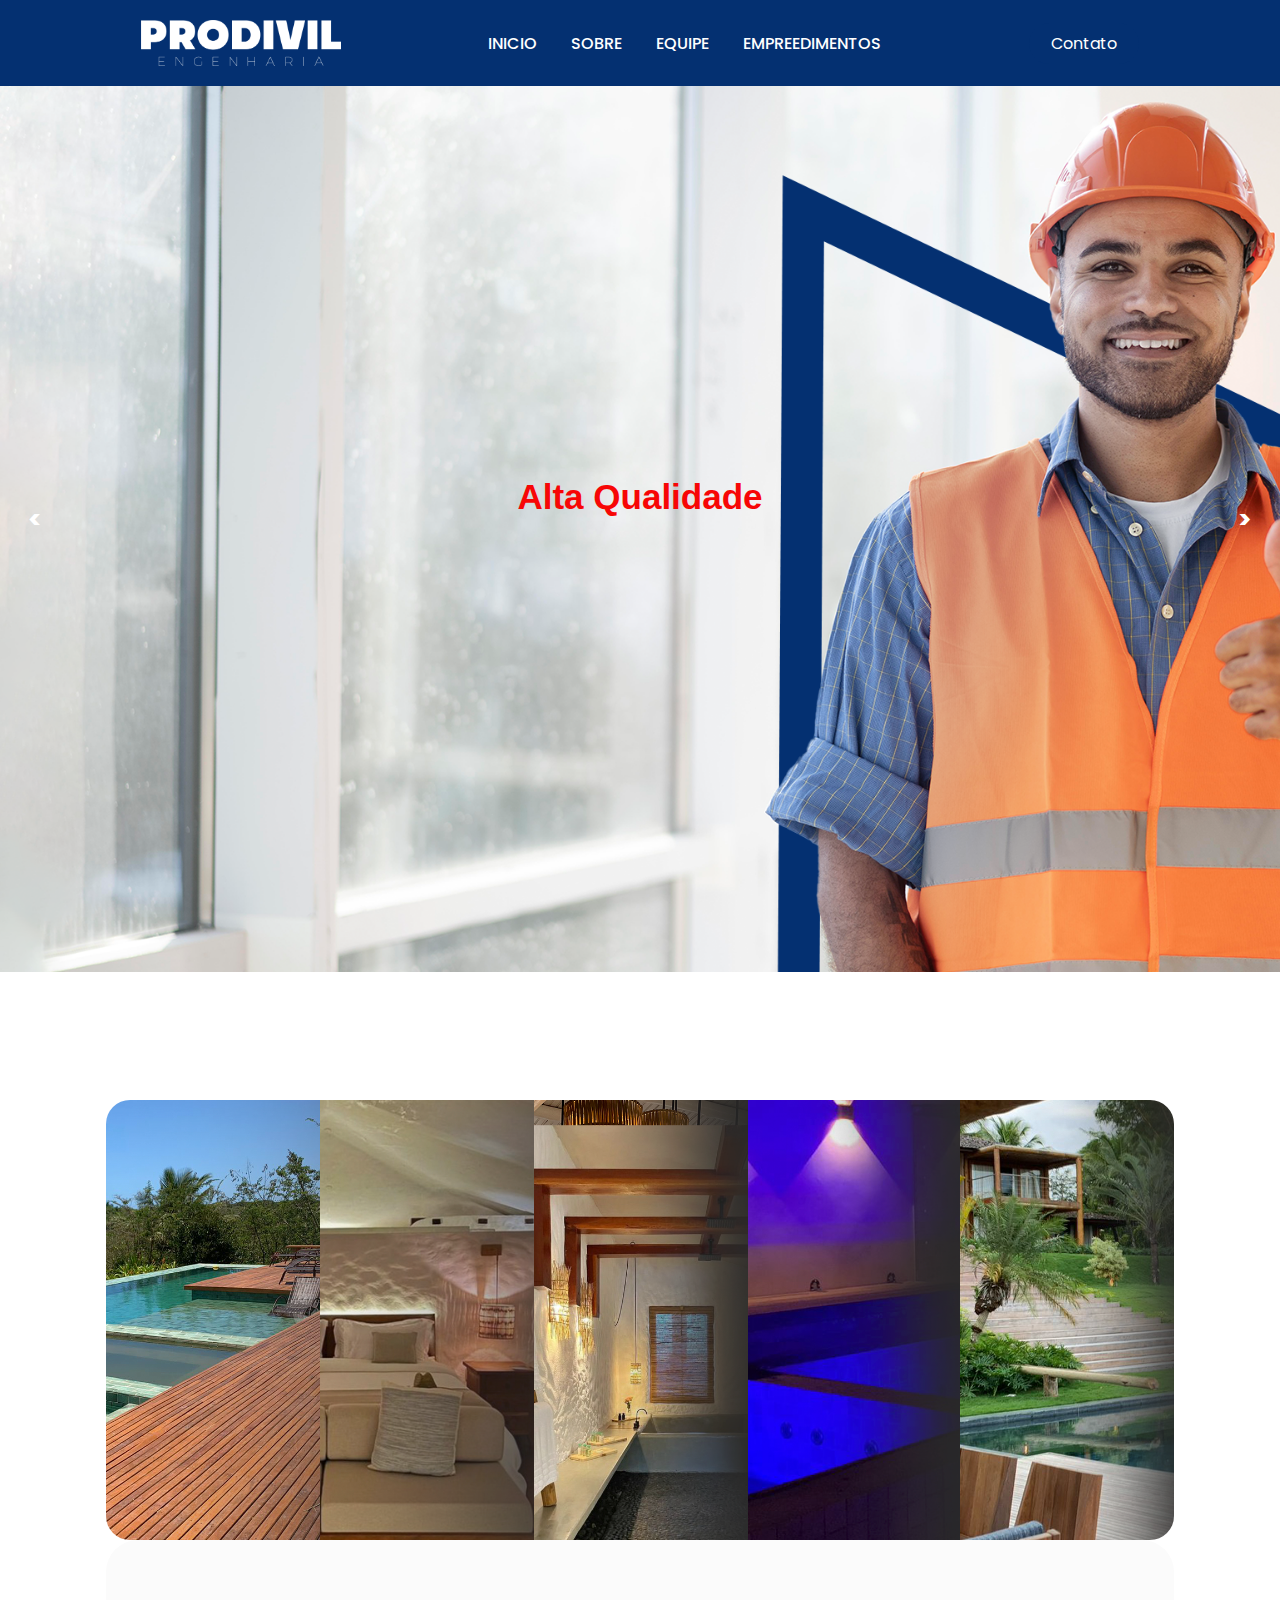
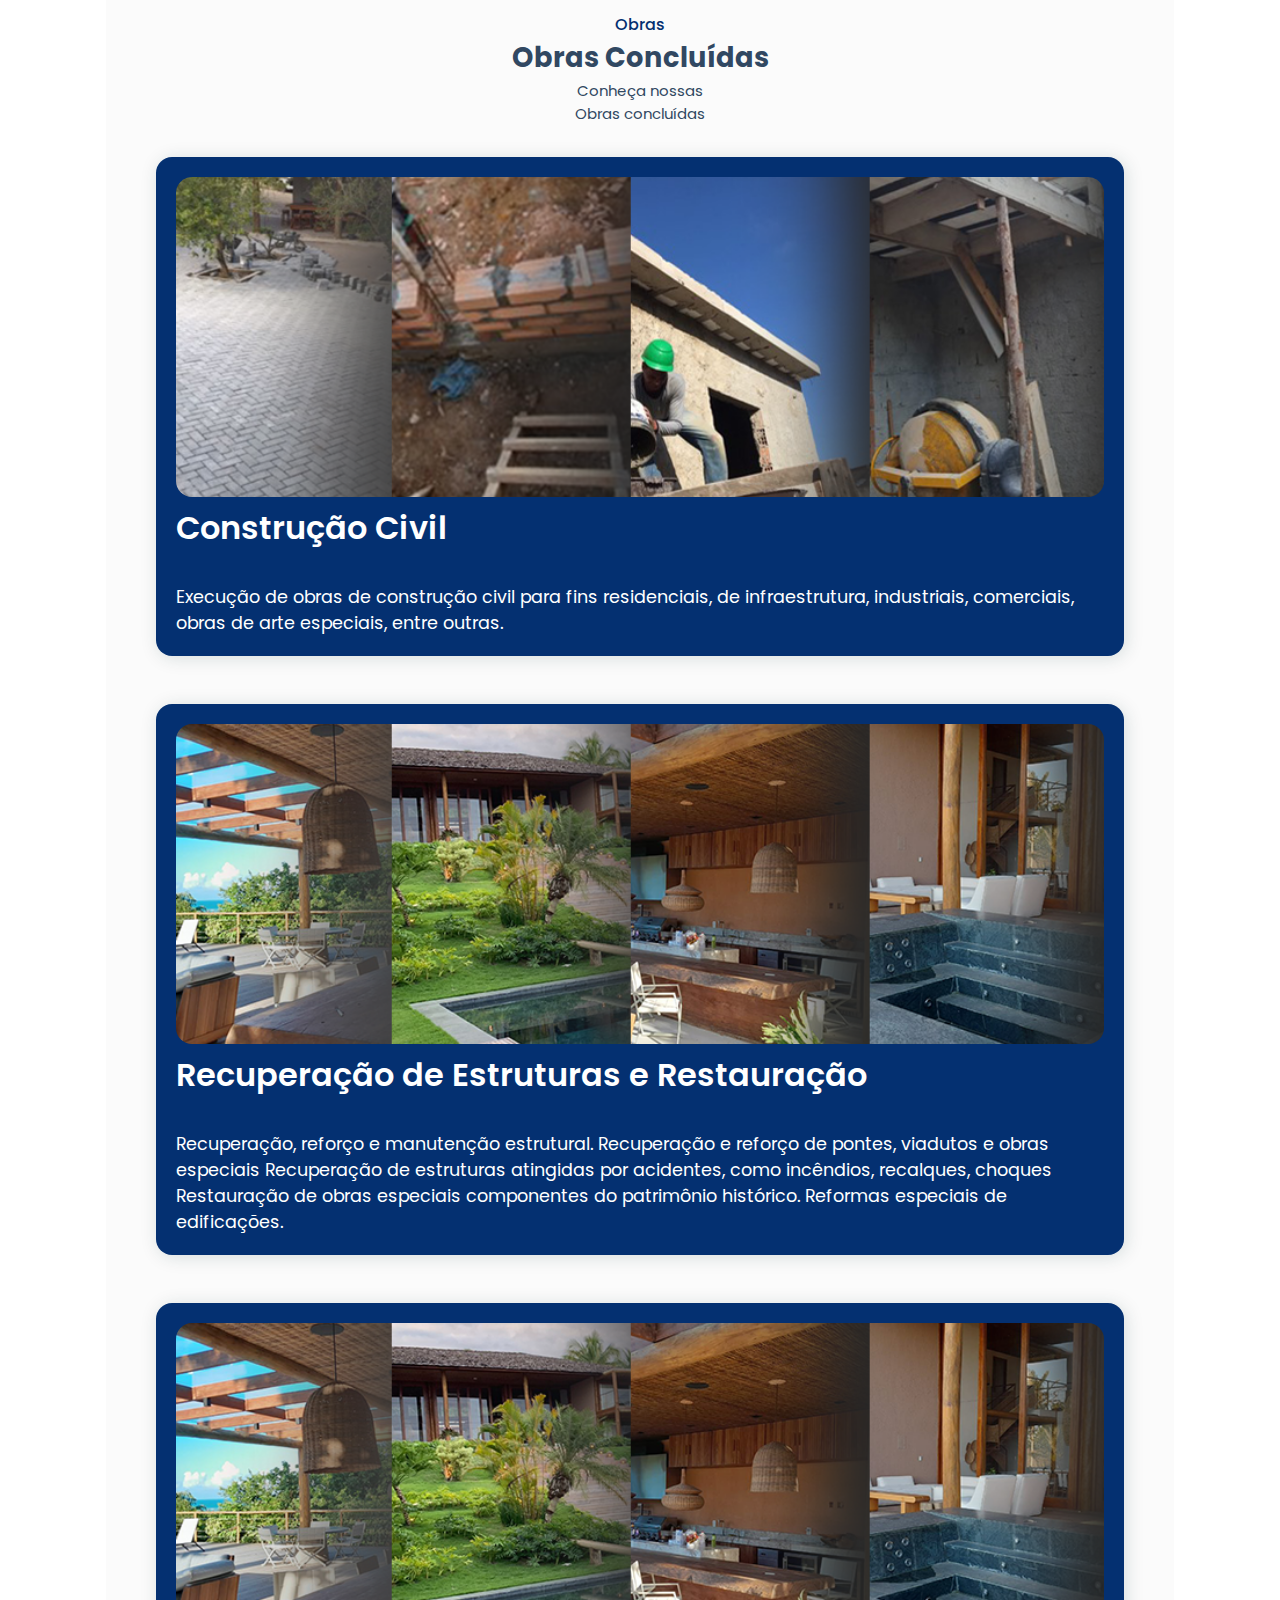
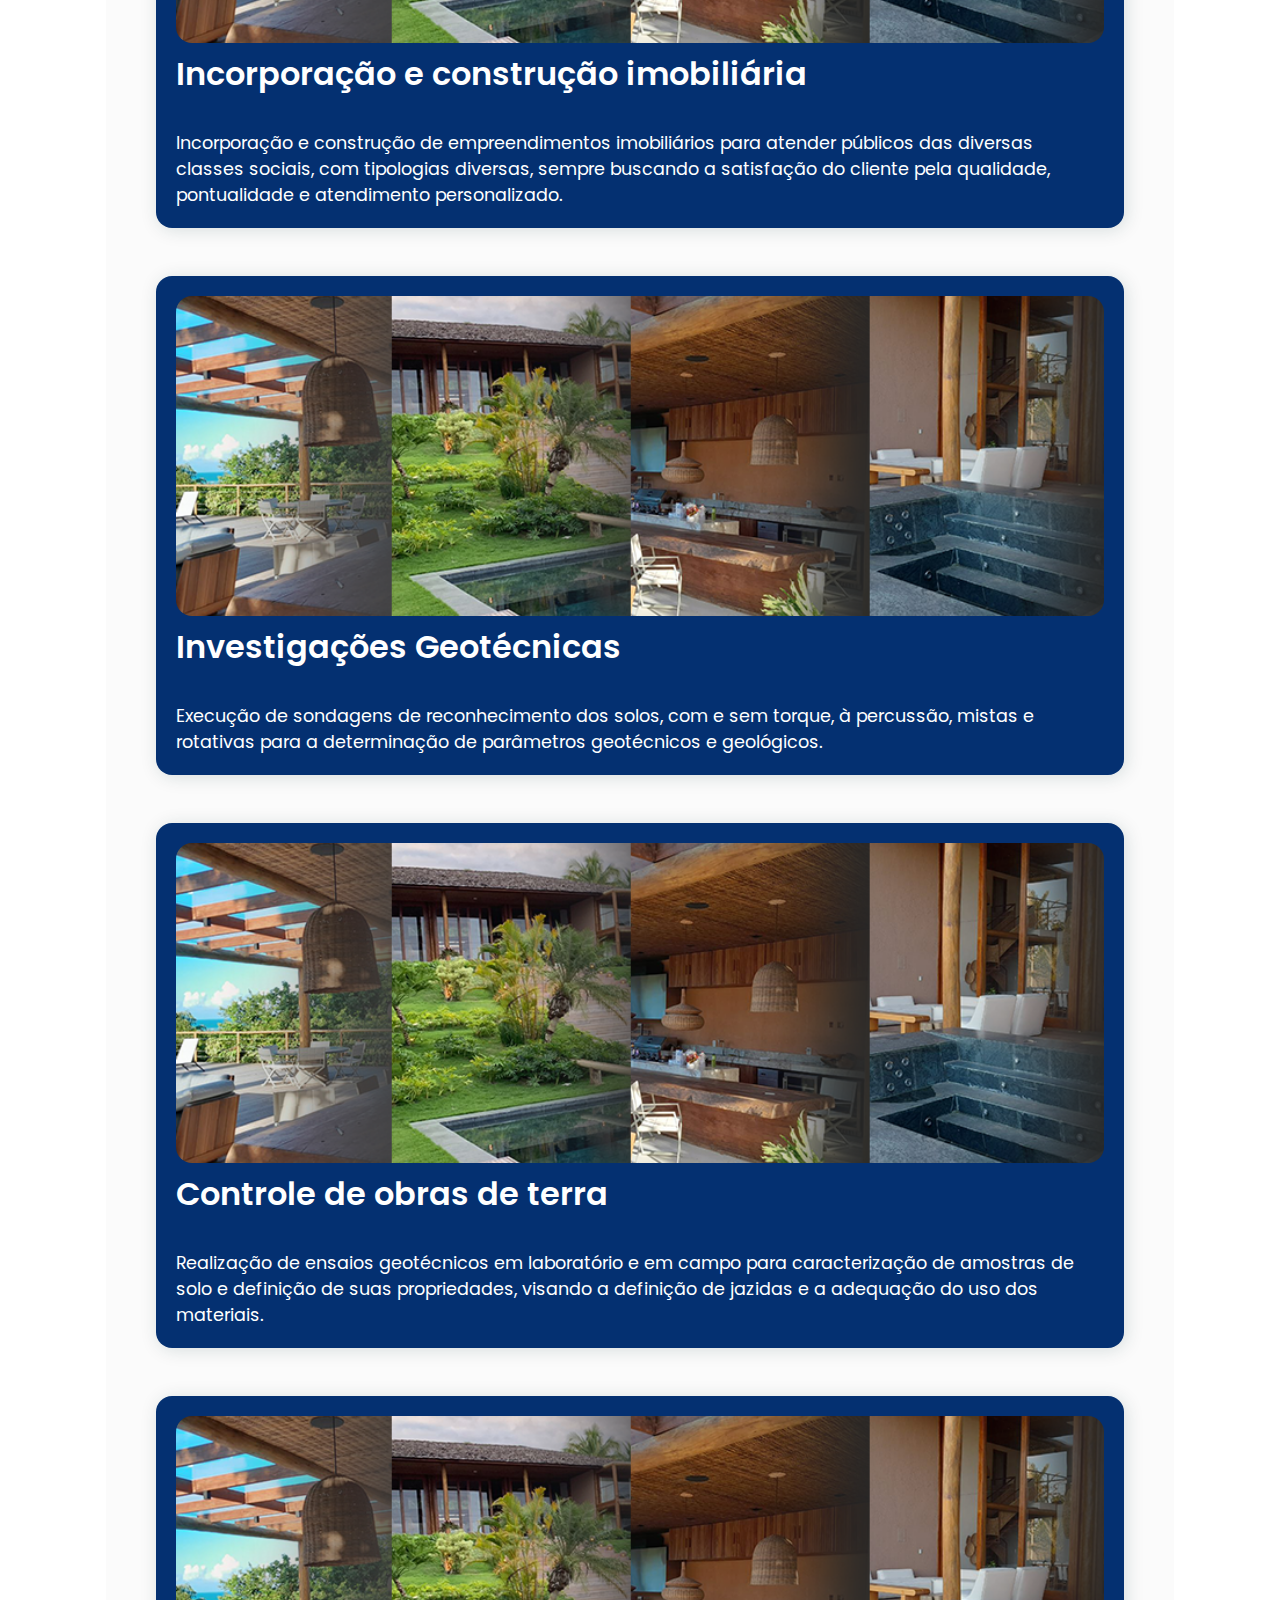
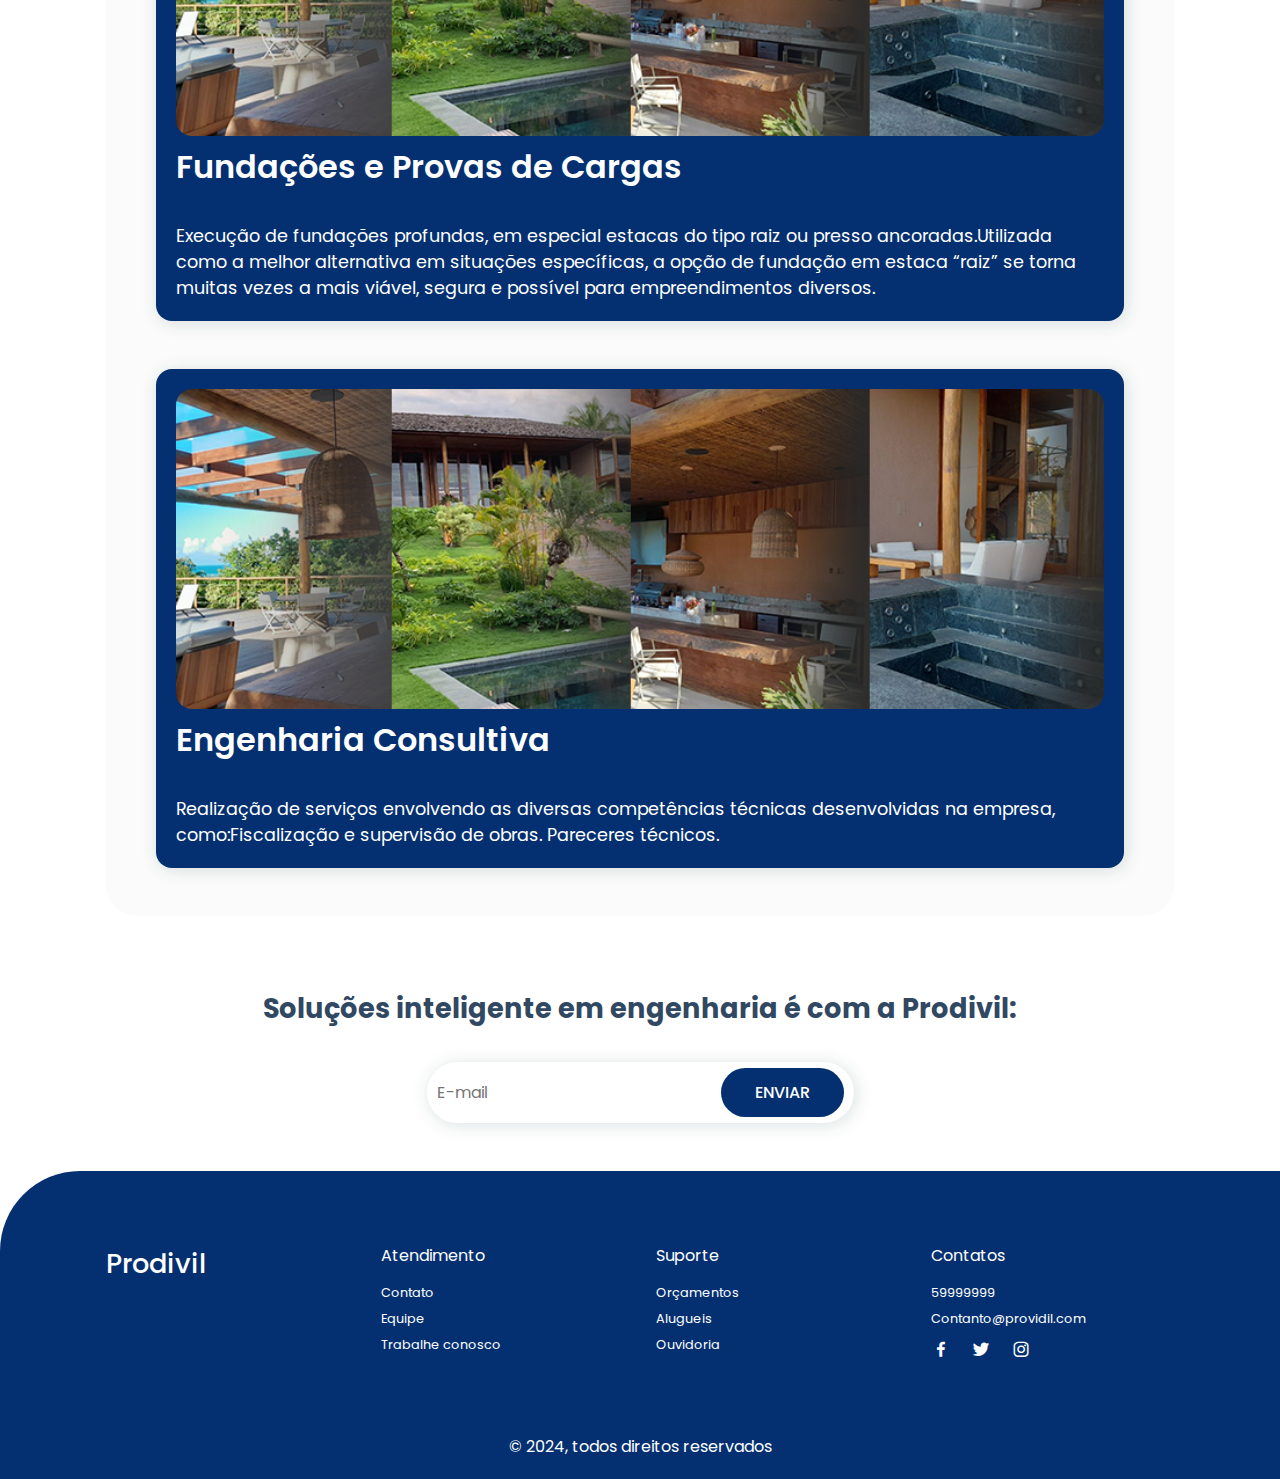
<file: atuacao.html>
<!DOCTYPE html>
<html lang="en">
<head>
    <meta charset="UTF-8">
    <meta http-equiv="X-UA-Compatible" content="IE=edge">
     <link rel="shortcut icon" href="logo01.png" type="image/x-icon">
    <meta name="viewport" content="width=device-width, initial-scale=1.0">
    <title>Prodivil Engenharia - Atuação</title>
    <!-- LInk To CSS -->
    <link rel="stylesheet" href="obras.css">
    <!-- Box Icons -->
    <link rel="stylesheet"
  href="https://cdn.jsdelivr.net/npm/boxicons@latest/css/boxicons.min.css">
</head>
<body>
    <!-- Navbar -->
    <header>
        <div class="nav container">
            <!-- Logo -->
           <a href="index.html" class="logo"><img src="logo01.png" width="10%"></a>
            <!-- Menu Icon -->
            <input type="checkbox" name="" id="menu">
            <label for="menu" <i class='bx bx-menu' id="menu-icon"></i></label>
            <!-- Nav List -->
            <ul class="navbar">
                <li><a href="index.html">Inicio</a></li>
                <li><a href="sobre.html">Sobre</a></li>
                <li><a href="#properties">Equipe</a></li>
                 <li><a href="#properties">Empreedimentos</a></li>
            </ul>
            <!-- Log In Button -->
              <a href="" class="btn">Contato</a>
        </div>

    </header>

    <section class="containerproje">
        <div class="slide-container active">
            <div class="slide">
             <div class="contentproje">
               <h3>Alta Qualidade</h3>
             
            
             </div>
            </div>
        </div>

        <div class="slide-container">
            <div class="slide">
             <div class="contentproje">
               <h3>Equipe Responsável</h3>
              
             
             </div>
            </div>
        </div>
        
        

        
        <div id="prev" onclick="prev()"> < </div>
        <div id="next" onclick="next()"> > </div>
    </section>

    <!-- Home -->
    <section class="home container" id="home">
        <div class="home-text">
           
    
        </div>
    </section>
    <!-- About -->
    
    <!-- Properties -->
    <section class="properties container" id="properties">
        <div class="heading">
            <span>Obras</span>
            <h2>Obras Concluídas</h2>
            <p>Conheça nossas <br>Obras concluídas</p>
        </div>
        <div class="properties-container container">
            <div class="box">
                <img src="p&v1.png" alt="">
                <h3>Construção Civil</h3>
                <div class="content">
                    <div class="text">
                        <p>Execução de obras de construção civil para fins residenciais, de infraestrutura, industriais, comerciais, obras de arte especiais, entre outras.</p>
                        
                    </div>
                    <div class="icon">
                      
                    </div>
                </div>
            </div>
            <!-- Box 4 -->
       
            <!-- Box 5 -->
            <div class="box">
                <img src="CasaDendê.png" alt="">
                <h3>Recuperação de Estruturas e Restauração</h3>
                <div class="content">
                    <div class="text">
                       <p>Recuperação, reforço e manutenção estrutural.
Recuperação e reforço de pontes, viadutos e obras especiais
Recuperação de estruturas atingidas por acidentes, como incêndios, recalques, choques
Restauração de obras especiais componentes do patrimônio histórico.
Reformas especiais de edificações.</p>
                    </div>
                    <div class="icon">
                        
                    </div>
                </div>
            </div>
               <!-- Box 5 -->
            <div class="box">
                <img src="CasaDendê.png" alt="">
                <h3>Incorporação e construção imobiliária</h3>
                <div class="content">
                    <div class="text">
                       <p>Incorporação e construção de empreendimentos imobiliários para atender públicos das diversas classes sociais, com tipologias diversas, sempre buscando a satisfação do cliente pela qualidade, pontualidade e atendimento personalizado.</p>
                    </div>
                    <div class="icon">
                        
                    </div>
                </div>
            </div>
                    <!-- Box 5 -->
            <div class="box">
                <img src="CasaDendê.png" alt="">
                <h3>Investigações Geotécnicas</h3>
                <div class="content">
                    <div class="text">
                       <p>Execução de sondagens de reconhecimento dos solos, com e sem torque, à percussão, mistas e rotativas para a determinação de parâmetros geotécnicos e geológicos.</p>
                    </div>
                    <div class="icon">
                        
                    </div>
                </div>
            </div>
                  <div class="box">
                <img src="CasaDendê.png" alt="">
                <h3>Controle de obras de terra</h3>
                <div class="content">
                    <div class="text">
                       <p>Realização de ensaios geotécnicos em laboratório e em campo para caracterização de amostras de solo e definição de suas propriedades, visando a definição de jazidas e a adequação do uso dos materiais.</p>
                    </div>
                    <div class="icon">
                        
                    </div>
                </div>
            </div>

               <div class="box">
                <img src="CasaDendê.png" alt="">
                <h3>Fundações e Provas de Cargas</h3>
                <div class="content">
                    <div class="text">
                       <p>Execução de fundações profundas, em especial estacas do tipo raiz ou presso ancoradas.Utilizada como a melhor alternativa em situações específicas, a opção de fundação em estaca “raiz” se torna muitas vezes a mais viável, segura e possível para empreendimentos diversos. </p>
                    </div>
                    <div class="icon">
                        
                    </div>
                </div>
            </div>

            <div class="box">
                <img src="CasaDendê.png" alt="">
                <h3>Engenharia Consultiva</h3>
                <div class="content">
                    <div class="text">
                       <p>Realização de serviços envolvendo as diversas competências técnicas desenvolvidas na empresa, como:Fiscalização e supervisão de obras. Pareceres técnicos. </p>
                    </div>
                    <div class="icon">
                        
                    </div>
                </div>
            </div>
     
     
        </div>
    </section>
 
    <!-- Newsletter -->
    <section class="newsletter container">
        <h2>Soluções inteligente em engenharia é com a Prodivil:<br></h2>
        <form action="">
            <input type="email" name="" id="email-box" placeholder="E-mail" required>
            <input type="submit" value="Enviar" class="btn">
        </form>
    </section>
    <!-- Footer -->
    <section class="footer">
        <div class="footer-container container">
            <h2>Prodivil</h2>
            <div class="footer-box">
                <h3>Atendimento</h3>
                <a href="#">Contato</a>
                <a href="#">Equipe</a>
                <a href="#">Trabalhe conosco</a>
            </div>
            <div class="footer-box">
                <h3>Suporte</h3>
                <a href="#">Orçamentos</a>
                <a href="#">Alugueis</a>
                <a href="#">Ouvidoria</a>
            </div>
            <div class="footer-box">
                <h3>Contatos</h3>
                <a href="#">59999999</a>
                <a href="#">Contanto@providil.com</a>
                <div class="social">
                    <a href="#"><i class='bx bxl-facebook' ></i></a>
                    <a href="#"><i class='bx bxl-twitter' ></i></a>
                    <a href="#"><i class='bx bxl-instagram' ></i></a>
                </div>
            </div>
        </div>
    </section>
    <!-- Copyright -->
    <div class="copyright">
        <p>&#169; 2024, todos direitos reservados</p>
    </div>

    
</body>

  <script src="script.js" defer></script>
</html>
</file>
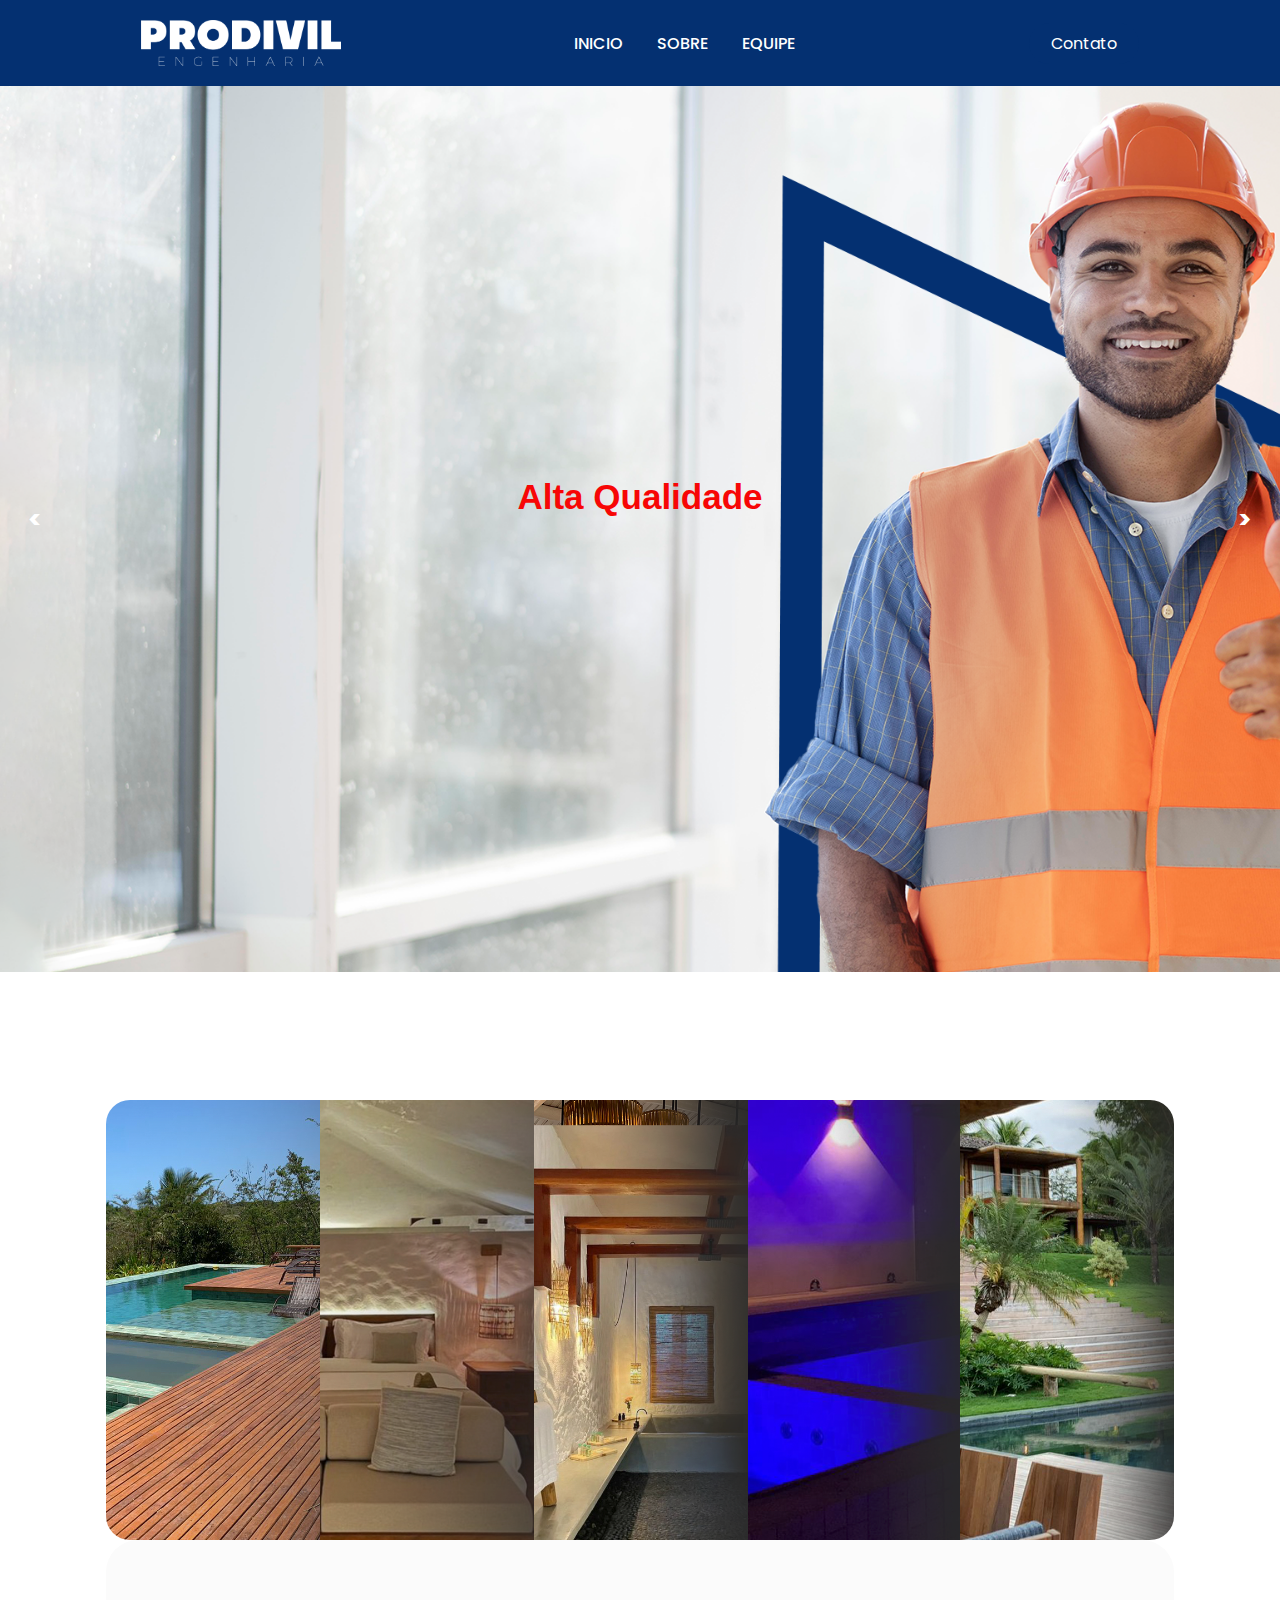
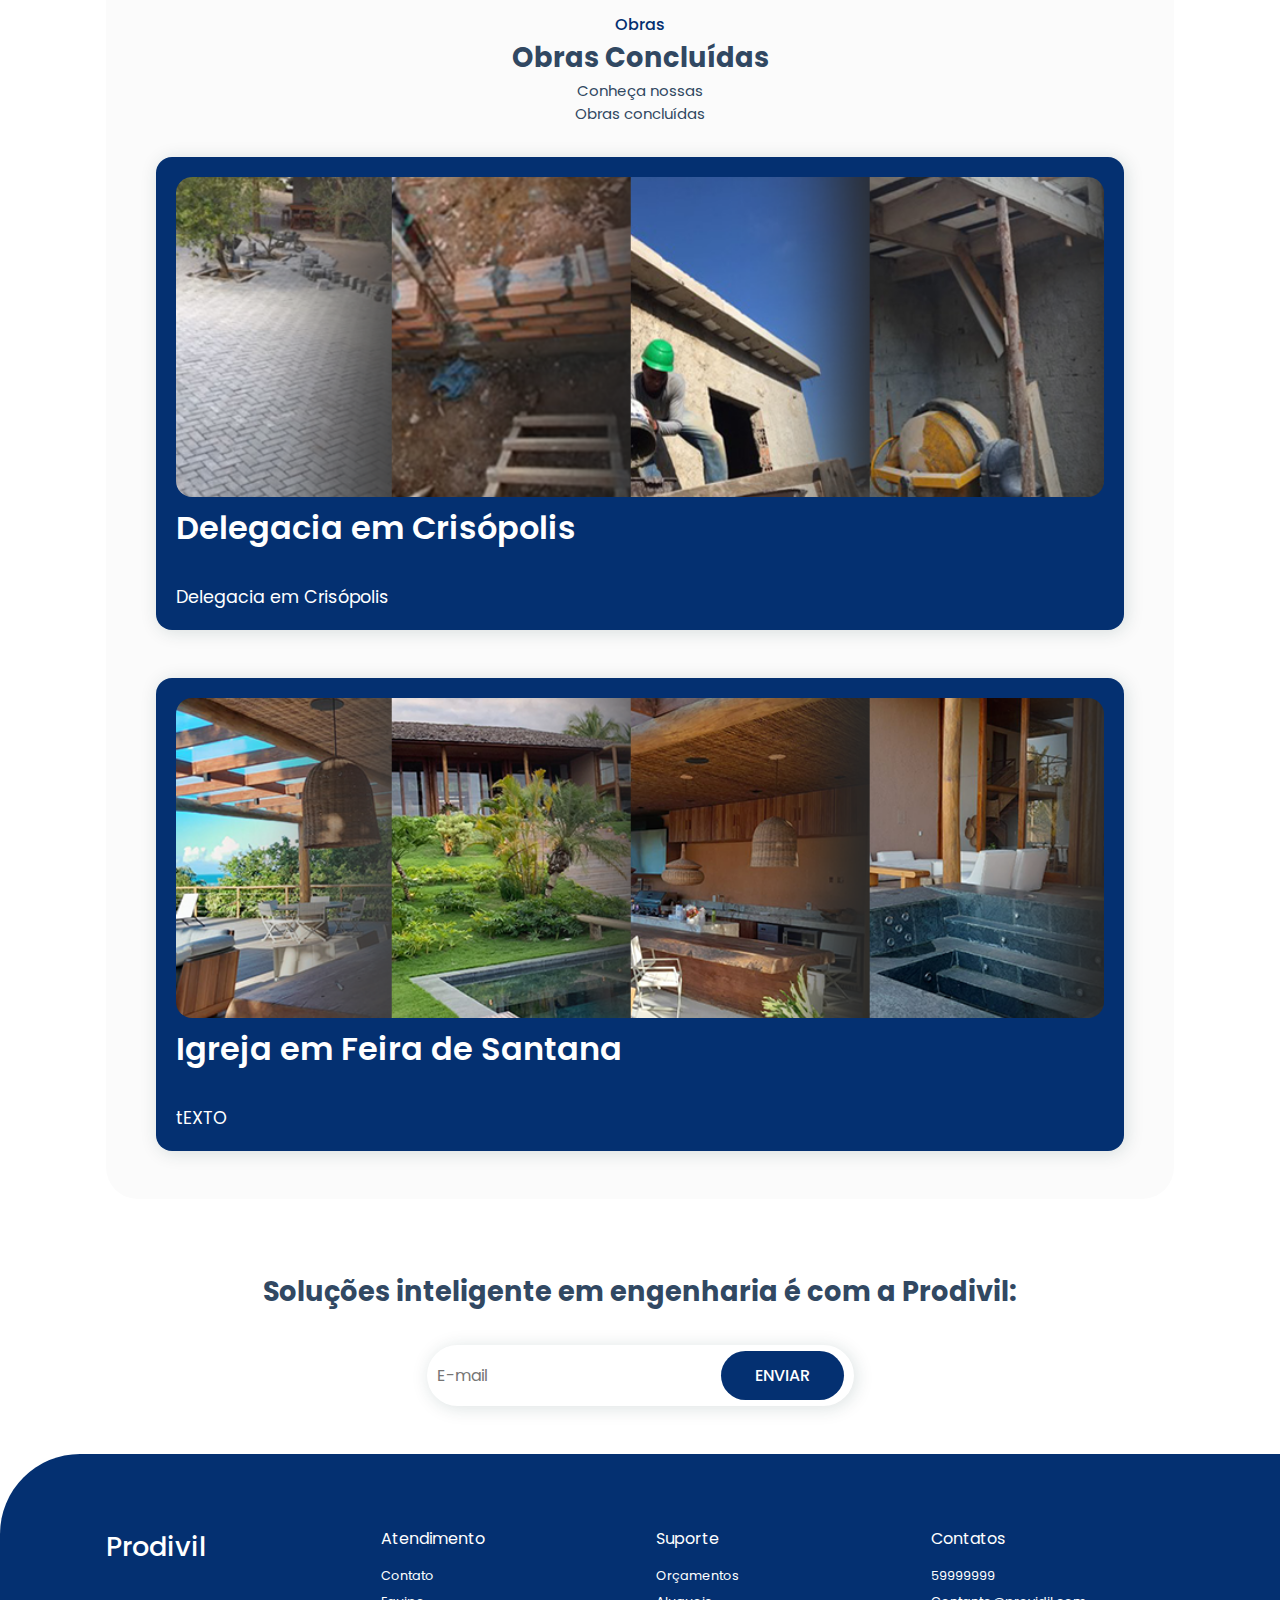
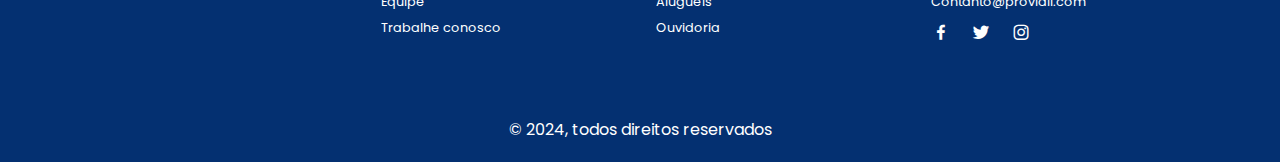
<file: obras.html>
<!DOCTYPE html>
<html lang="en">
<head>
    <meta charset="UTF-8">
    <meta http-equiv="X-UA-Compatible" content="IE=edge">
     <link rel="shortcut icon" href="logo01.png" type="image/x-icon">
    <meta name="viewport" content="width=device-width, initial-scale=1.0">
    <title>Prodivil Engenharia - Obras</title>
    <!-- LInk To CSS -->
    <link rel="stylesheet" href="obras.css">
    <!-- Box Icons -->
    <link rel="stylesheet"
  href="https://cdn.jsdelivr.net/npm/boxicons@latest/css/boxicons.min.css">
</head>
<body>
    <!-- Navbar -->
    <header>
        <div class="nav container">
            <!-- Logo -->
           <a href="index.html" class="logo"><img src="logo01.png" width="10%"></a>
            <!-- Menu Icon -->
            <input type="checkbox" name="" id="menu">
            <label for="menu" <i class='bx bx-menu' id="menu-icon"></i></label>
            <!-- Nav List -->
            <ul class="navbar">
                <li><a href="index.html">Inicio</a></li>
                <li><a href="sobre.html">Sobre</a></li>
                <li><a href="#properties">Equipe</a></li>
            </ul>
            <!-- Log In Button -->
               <a href="" class="btn">Contato</a>
        </div>

    </header>

    <section class="containerproje">
        <div class="slide-container active">
            <div class="slide">
             <div class="contentproje">
               <h3>Alta Qualidade</h3>
             
            
             </div>
            </div>
        </div>

        <div class="slide-container">
            <div class="slide">
             <div class="contentproje">
               <h3>Equipe Responsável</h3>
              
             
             </div>
            </div>
        </div>
        
        

        
        <div id="prev" onclick="prev()"> < </div>
        <div id="next" onclick="next()"> > </div>
    </section>

    <!-- Home -->
    <section class="home container" id="home">
        <div class="home-text">
           
    
        </div>
    </section>
    <!-- About -->
    
    <!-- Properties -->
    <section class="properties container" id="properties">
        <div class="heading">
            <span>Obras</span>
            <h2>Obras Concluídas</h2>
            <p>Conheça nossas <br>Obras concluídas</p>
        </div>
        <div class="properties-container container">
            <div class="box">
                <img src="p&v1.png" alt="">
                <h3>Delegacia em Crisópolis</h3>
                <div class="content">
                    <div class="text">
                        <p>
                         Delegacia em Crisópolis</p>
                        
                    </div>
                    <div class="icon">
                      
                    </div>
                </div>
            </div>
            <!-- Box 4 -->
       
            <!-- Box 5 -->
            <div class="box">
                <img src="CasaDendê.png" alt="">
                <h3>Igreja em Feira de Santana</h3>
                <div class="content">
                    <div class="text">
                       <p>
tEXTO</p>
                    </div>
                    <div class="icon">
                        
                    </div>
                </div>
            </div>
     
        </div>
    </section>
 
    <!-- Newsletter -->
    <section class="newsletter container">
        <h2>Soluções inteligente em engenharia é com a Prodivil:<br></h2>
        <form action="">
            <input type="email" name="" id="email-box" placeholder="E-mail" required>
            <input type="submit" value="Enviar" class="btn">
        </form>
    </section>
    <!-- Footer -->
    <section class="footer">
        <div class="footer-container container">
            <h2>Prodivil</h2>
            <div class="footer-box">
                <h3>Atendimento</h3>
                <a href="#">Contato</a>
                <a href="#">Equipe</a>
                <a href="#">Trabalhe conosco</a>
            </div>
            <div class="footer-box">
                <h3>Suporte</h3>
                <a href="#">Orçamentos</a>
                <a href="#">Alugueis</a>
                <a href="#">Ouvidoria</a>
            </div>
            <div class="footer-box">
                <h3>Contatos</h3>
                <a href="#">59999999</a>
                <a href="#">Contanto@providil.com</a>
                <div class="social">
                    <a href="#"><i class='bx bxl-facebook' ></i></a>
                    <a href="#"><i class='bx bxl-twitter' ></i></a>
                    <a href="#"><i class='bx bxl-instagram' ></i></a>
                </div>
            </div>
        </div>
    </section>
    <!-- Copyright -->
    <div class="copyright">
        <p>&#169; 2024, todos direitos reservados</p>
    </div>

    
</body>

  <script src="script.js" defer></script>
</html>
</file>
<file: obras.css>
/* Google Fonts */
@import url("https://fonts.googleapis.com/css2?family=Poppins:wght@400;500;600;700&display=swap");
* {
  font-family: "Poppins", sans-serif;
  margin: 0;
  padding: 0;
  box-sizing: border-box;
  scroll-behavior: smooth;
  scroll-padding-top: 3rem;
  list-style: none;
  text-decoration: none;
}
/* Variables */
:root {
  --main-color: #2288ff;
  --second-color: #192f6a;
  --text-color: #314862;
  --bg-color: #fff;

  /* Box Shadow */
  --box-shadow: 2px 2px 18px rgb(14 52 54 / 15%);
}
img {
  width: 100%;
}
body {

  color: var(--text-color);
}
section {
  padding: 4.5rem 0 3rem;
}
.container {
  max-width: 1068px;
  margin-left: auto;
  margin-right: auto;
}
header {
  display: block;
  width: 100%;
  background: #043071;
  position: fixed;
  top: 0;
  left: 0;
  z-index: 100;
}
.nav {
  display: flex;
  align-items: center;
  justify-content: space-between;
  padding: 20px 35px;
}
.logo {
  display: flex;
  align-items: center;
  column-gap: 0.5rem;
  font-size: 1rem;
 width: 20%;
  color: var(--text-color);
  text-transform: uppercase;
}
.logo .bx {
  font-size: 24px;
  color: var(--main-color);
}
.navbar {
  display: flex;
}
.navbar a {
  padding: 8px 17px;
  color: white;
  font-size: 1rem;
  text-transform: uppercase;
  font-weight: 500;
}
.navbar a:hover {
  color: black;
}
#menu-icon {
  font-size: 24px;
  cursor: pointer;
  display: none;
}
#menu {
  display: none;
}
.btn {
  padding: 8px 22px;
  background: #043071;
  color: var(--bg-color);
  border-radius: 5rem;
}
.btn:hover {
  background: #2b2c2d;
}
/* Home */
.home {
  margin-top: 5rem;
  background: url(bannerobras.png);
  background-repeat: no-repeat;
  background-size: cover;
  background-position: center;
  height: 440px;
  border-radius: 1.5rem;
  display: flex;
  align-items: center;
}
.home2 {
  margin-top: 5rem;
  background: url(full02sombra.png);
  background-repeat: no-repeat;
  background-size: cover;
  background-position: center;
  height: 440px;
  border-radius: 1.5rem;
  display: flex;
  align-items: center;
}
.home-text {
  padding-left: 35px;
}
.home-text h1 {
  color: var(--bg-color);
  font-size: 2rem;
  margin-bottom: 1rem;
}
.about {
  display: grid;
  grid-template-columns: repeat(auto-fit, minmax(18rem, auto));
  gap: 2rem;
}
.about-img img {
  border-radius: 3rem 0 3rem 3rem;
}
.about-text span {
  font-size: 1rem;
  text-transform: uppercase;
  font-weight: 500;
  color: #f70606;
}
.about-text h2 {
  font-size: 1.7rem;
}

.about-text p {
  font-size: 0.938rem;
  margin: 1rem 0 1rem;
}
.sales {
  display: grid;
  grid-template-columns: repeat(auto-fit, minmax(240px, auto));
  gap: 2.4rem;
}
.sales .box {
  padding: 20px;
  background: #f70606;
  box-shadow: var(--box-shadow);
  text-align: center;
  border-radius: 2rem;
}
.sales .box:hover
 {
  background: #2b2c2d;
  color: var(--bg-color);
  transition: 0.4s all linear;
}
.sales .box .bx {
  padding: 10px;
  border-radius: 50%;
  background: #f70606;
  color:#2b2c2d;
  font-size: 20px;
}
.sales .box h3 {
  font-size: 1.1rem;
  margin: 1rem 0 0.4rem;
  color: white;
}
.sales .box p {
  font-size: 00.938rem;
  color: white;
}
/* Properties */
.heading {
  text-align: center;
  margin-bottom: 2rem;
}
.heading span {
  font-weight: 500;
  color: #043071;
}
.heading h2 {
  font-size: 1.7rem;
}
.heading p {
  font-size: 0.938rem;
}
.properties {
  background: #fbfbfb;
  border-radius: 2rem;
}
.properties-container {
  display: grid;
  grid-template-columns: repeat(auto-fit, minmax(480px, auto));
  gap: 3rem;
  padding: 0 50px;
}
.properties-container .box {
  background:#043071;
  padding: 20px;
  border-radius: 1rem;
  box-shadow: var(--box-shadow);
}
.properties-container .box:hover {
  transform: translateY(-10px);
  transition: 0.5s;
}
.properties-container .box img {
  border-radius: 1rem;
  height: 320px;
  object-fit: cover;
  object-position: center;
}
.properties-container .box h3 {
  font-size: 2rem;
  font-weight: 600;
  float: center;
  color: white;
}
.properties-container .box .content {
  display: flex;
  justify-content: space-between;
  margin-top: 2rem;
}
.properties-container .box .content .text h3 {
  font-weight: 500;
   color: white;
}
.properties-container .box .content .text p {
  font-size: 1.1rem;
 color: white;
}
.properties-container .box .content .icon {
  display: flex;
  align-items: center;
  column-gap: 1rem;
}
.properties-container .box .content .icon .bx {
  display: flex;
  align-items: center;
  font-size: 20px;
}
.properties-container .box .content .icon span {
  font-size: 12px;
  font-weight: 500;
  margin-left: 4px;
}
.newsletter {
  display: flex;
  flex-direction: column;
  align-items: center;
  row-gap: 2rem;
  justify-content: center;
  text-align: center;
}
.newsletter h2 {
  font-size: 1.7rem;
}
.newsletter form {
  background: var(--bg-color);
  box-shadow: var(--box-shadow);
  padding: 6px 10px;
  border-radius: 5rem;
}
.newsletter form input {
  border: none;
  outline: none;
  font-size: 1rem;
}
.newsletter #email-box {
  width: 280px;
}
.newsletter .btn {
  padding: 12px 34px;
  font-weight: 500;
  text-transform: uppercase;
}
.footer {
  background: #043071;
  color: var(--bg-color);
  border-radius: 5rem 0 0 0;
}
.footer-container {
  display: grid;
  grid-template-columns: repeat(auto-fit, minmax(240px, auto));
  gap: 2rem;
}
.footer-container h2 {
  font-size: 1.7rem;
  font-weight: 500;
}
.footer-box {
  display: flex;
  flex-direction: column;
}
.footer-box h3 {
  margin-bottom: 1rem;
  font-size: 1rem;
  font-weight: 400;
}
.footer-box a {
  font-size: 0.8rem;
  color: var(--bg-color);
  font-weight: 400;
  margin-bottom: 0.5rem;
}
.footer-box a:hover {
  color: var(--text-color);
}
.social a {
  font-size: 20px;
  margin-right: 1rem;
}
.social a:hover {
  color: var(--second-color);
}
.copyright {
  padding: 20px;
  text-align: center;
  color: var(--bg-color);
  background:#043071;
}
/* Log IN */
.login {
  display: grid;
  grid-template-columns: 0.4fr 1fr;
  align-items: center;
  min-height: 100vh;
  margin-top: 2rem;
}
.login-container {
  display: flex;
  flex-direction: column;
  row-gap: 1rem;
}
.login-container h2 {
  font-size: 1.4rem;
}
.login-container p {
  font-size: 0.9rem;
}
.login-container form {
  display: flex;
  flex-direction: column;
}
.login-container form span {
  font-size: 0.9rem;
  color: #8a8a8a;
  margin-bottom: 4px;
}
.login-container form input {
  border: 1px solid #8a8a8a;
  outline: none;
  padding: 10px;
  margin-bottom: 1rem;
  background: var(--bg-color);
}
.login-container form .buttom {
  outline: none;
  border: none;
  background: var(--main-color);
  color: var(--bg-color);
  font-size: 0.85rem;
  font-weight: 500;
}
.login-container form .buttom:hover {
  background: #3492fd;
}
.login-container form a {
  font-size: 0.9rem;
  text-align: right;
}
.login-container .btn {
  border-radius: 0;
  text-align: center;
}
/* Making Responsive */
@media (max-width: 1080px) {
  .container {
    margin-left: 1rem;
    margin-right: 1rem;
  }
}
@media (max-width: 880px) {
  section {
    padding: 4rem 0 3rem;
  }
  .properties-container {
    grid-template-columns: repeat(auto-fit, minmax(200px, auto));
    gap: 1rem;
    padding: 0 10px;
  }
  .footer-container {
    grid-template-columns: repeat(auto-fit, minmax(200px, auto));
    gap: 1rem;
  }
  .login {
    grid-template-columns: 0.6fr 1fr;
  }
}
@media (max-width: 768px) {
  .nav {
    padding: 10px 0;
  }
  #menu-icon {
    display: initial;
  }
  .navbar {
    position: absolute;
    top: 100%;
    right: 0;
    left: 0;
    display: flex;
    flex-direction: column;
    background: var(--second-color);
    text-align: center;
    clip-path: circle(0% at 100% 1%);
    transition: 0.6s;
  }
 .navbar a {
  padding: 8px 17px;
  color: white;
  font-size: 1rem;
  text-transform: uppercase;
  font-weight: 500;
}
.navbar a:hover {
  color: black;
}
#m
  #menu:checked ~ .navbar {
    clip-path: circle(144% at 100% 1%);
  }
  .about-text span {
    color: #f70606
    font-size: 0.9rem;
  }
  .about-text h2,
  .heading h2,
  .newsletter h2 {
    font-size: 1.4rem;
    color: black;
  }
}
@media (max-width: 638px) {
  .about-text {
    text-align:justify;
  }
  .about-img {
    order: 2;
  }
  .login {
    grid-template-columns: 0.8fr 1fr;
  }
  .login {
    margin-top: 3rem;
  }
}
@media (max-width: 572px) {
  .login-image {
    display: none;
  }
  .login {
    justify-content: center;
    grid-template-columns: 1fr;
  }
}
@media (max-width: 442px) {
  .home-text {
    padding-left: 14px;
  }
  .home-text h1 {
    font-size: 1.7rem;
  }
  .about-text h2,
  .heading h2,
  .newsletter h2 {
    font-size: 1.2rem;
  }
  .properties-container {
    padding: 0;
  }
  .newsletter #email-box {
    width: 140px;
  }
  .footer {
    border-radius: 3rem 0 0 0;
  }
}



.containerproje{
    position: relative;
}

.containerproje .slide-container .slide{
    min-height: 100vh;
    display: flex;
    align-items: center;
    flex-wrap: wrap;
    gap: 15px;
    padding: 20px 9%;
    padding-bottom: 70px;
}

.containerproje .slide-container .slide .contentproje{
    flex: 1 1 350px;
    animation: slideContent .4s linear .4s backwards;
}

@keyframes slideContent{0%
{
    opacity: 0;
    transform: translateX(-50px);
}
}


.containerproje .slide-container .slide .contentproje h3{
    font-size: 55px;
    color: #043071;
    font-family: 'Noto Sans', sans-serif;
     

}

.containerproje .slide-container .slide .contentproje p{
    font-size: 16px;
    color: #ffffff;
    font-family: 'Noto Sans', sans-serif;
    width: 40%;
    height: 10%;


}
@media(max-width: 1350px){
  .containerproje .slide-container .slide .contentproje h3{
    font-size: 35px;
    color:#f70606;
    font-family: 'Noto Sans', sans-serif;
      margin: 0 auto;
      align-items: center;
      text-align: center;

}

.containerproje .slide-container .slide .contentproje p{
    font-size: 16px;
    color: #ffffff;
    font-family: 'Noto Sans', sans-serif;
    width: 40%;
    height: 10%;
    margin: 0 auto;

}
}

.containerproje .slide-container .slide .contentproje .bntproj{
    margin-top: 10px;
    display: inline-block;
    background: #8932c3;
    color: #ffffff;
    font-size: 17px;
    padding: 9px 40px;
    border-radius: 5px;
    border: 2px solid #8932c3;
    font-family: 'Noto Sans', sans-serif;
    text-decoration: none;
    margin: 0 auto;

}

.containerproje .slide-container .slide .contentproje .bntproj:hover{
    background: #a355d7;
    border: 2px solid #a355d7;
    color: #ffffff;
}

.containerproje .slide-container{
    display: none;
}

.containerproje .slide-container.active{
    display: block;
}

.containerproje .slide-container:nth-child(1) .slide{
    background: url(fullbannerprovi.png);
    background-size:cover;
    background-repeat: no-repeat;
   width: 100%;
  height: 200px;
}

.containerproje .slide-container:nth-child(2) .slide{
      background: url(fullbannerprovi.png);
    background-size:cover;
    background-repeat: no-repeat;
   width: 100%;
     height:200px;
}

.containerproje .slide-container:nth-child(3) .slide{
    background: url(fullbannerprovi.png);
    background-size:cover;
    background-repeat: no-repeat;
    width: 100%;
    height: 200px;
}

.containerproje #prev, 
.containerproje #next {
    position: absolute;
    top:50%;
    transform: translateY(-50%);
    color: #ffffff;
    
    height: 30px;
    width: 30px;
    line-height: 50px;
    font-size: 25px;
    text-align: center;
    cursor: pointer;
    font-weight: bolder;
    border-radius: 50px;
}

.containerproje #prev:hover, 
.containerproje #next:hover{
 
}
.containerproje #prev{
    left: 20px;
}

.containerproje #next{
    right: 20px;
}



@media(max-width: 500px){
    .containerproje #prev{
        left: 0px;
        top: 60%;
    }

    .containerproje #next{
        right: 0px;
        top: 60%;
    }


    .containerproje .slide-container .slide .contentproje p{
        font-size: 16px;
        color: #ffffff;
        font-family: 'Noto Sans', sans-serif;
        width: 70%;
        height: 10%;
    
    }
}





@media (max-width: 1000px){
  .containerproje .slide-container .slide{
    min-height: 60vh;
    display: flex;
    align-items: center;
    flex-wrap: wrap;
    gap: 15px;
    padding: 20px 9%;
    padding-bottom: 70px;
}

}
</file>
